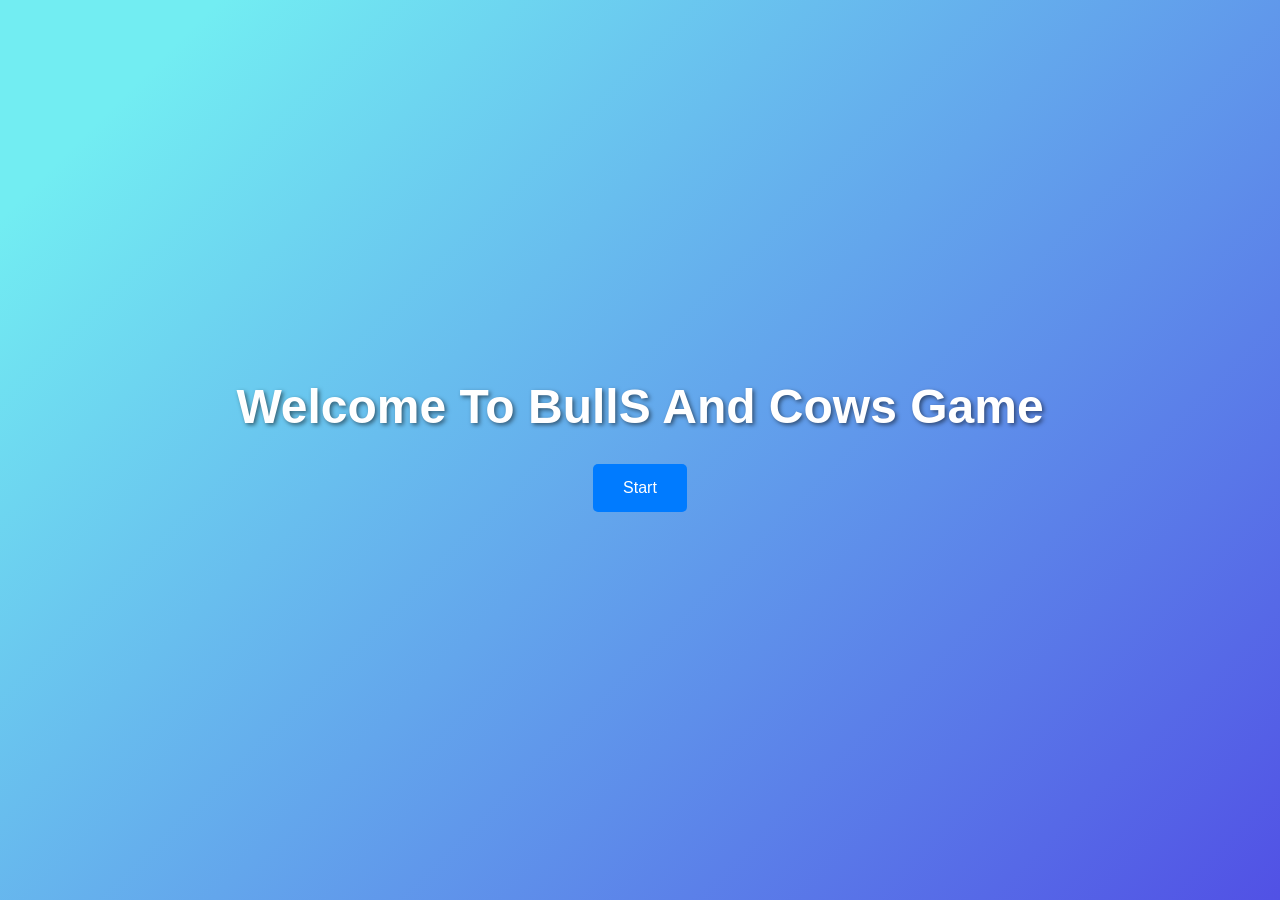
<file: target/classes/static/index.html>
<!DOCTYPE html>
<html lang="en">
<head>
    <meta charset="UTF-8">
    <meta name="viewport" content="width=, initial-scale=1.0">
    <title>Home - Bulls and Cows Game</title>
</head>
<link rel="stylesheet" href="styles.css">
<body style="background-color: chocolate;">
    <h1>Welcome To BullS And Cows Game</h1>
    <div>
        <button id="register-user">Start</button>
       </div>
   
</body>

  <script>
        let apiUrl = "http://localhost:8080/game";
        
        
        document.getElementById('register-user').addEventListener('click', async () => {
        const response = await fetch(`${apiUrl}/register`);
            window.location.href = "register.html"; // Redirect to register page
        });
        
        
        document.getElementById('Guest-user').addEventListener('click', async () => {
            const response = await fetch(`${apiUrl}/register`);
                window.location.href = "game.html"; // Redirect to game page
            });
    </script>
</html>
</file>
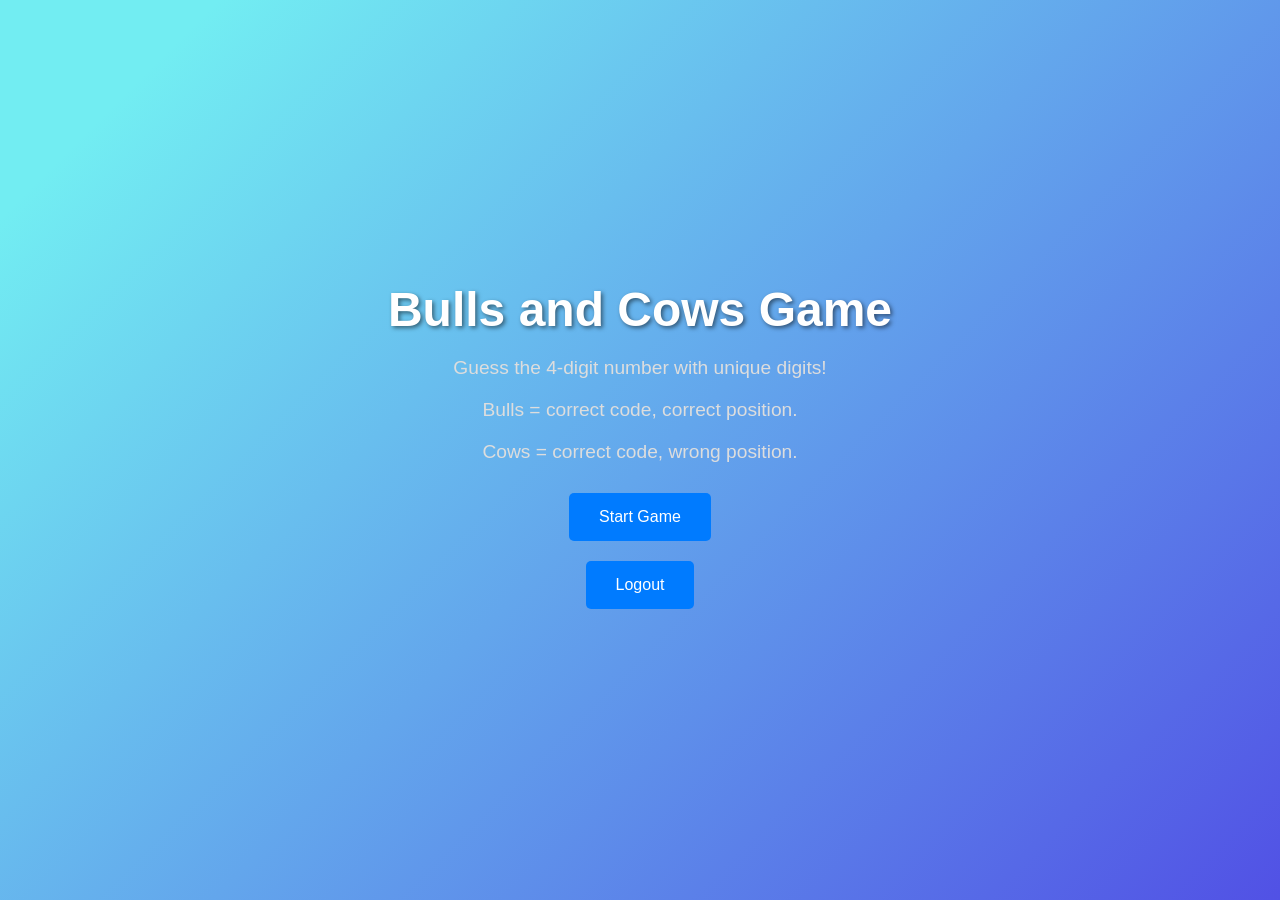
<file: target/classes/static/game.html>
<!DOCTYPE html>
<html lang="en">
<head>
    <meta charset="UTF-8">
    <meta name="viewport" content="width=device-width, initial-scale=1.0">
    <title>Bulls and Cows Game</title>
    <link rel="stylesheet" href="styles.css">
</head>
<body>
    <h1>Bulls and Cows Game</h1>
    <p>Guess the 4-digit number with unique digits!</p>
       <p> Bulls = correct code, correct position.</p>
       <p> Cows = correct code, wrong position.</p>
    

    <button id="start-game">Start Game</button>
    <button id="logout">Logout</button>
    <div id="game-area" style="display:none;">
        <input type="text" id="guess-input" placeholder="Enter your guess" required>
        <button id="submit-guess">Submit Guess</button>
        <div class="result" id="result"></div>
    </div>
    
 <script>
        let apiUrl = "http://localhost:8080/game";

        document.getElementById('start-game').addEventListener('click', async () => {
            const response = await fetch(`${apiUrl}/start`);
            const message = await response.text();
            alert(message);
            document.getElementById('game-area').style.display = 'block';
        });

        document.getElementById('submit-guess').addEventListener('click', async () => {
            const guess = document.getElementById('guess-input').value;

            const response = await fetch(`${apiUrl}/guess`, {
                method: 'POST',
                headers: {
                    'Content-Type': 'application/json'
                },
                body: JSON.stringify({ guess })
            });

            const result = await response.json();
            if (result.error) {
                document.getElementById('result').innerText = result.error;
            } else {
                document.getElementById('result').innerText = `Bulls: ${result.bulls}, Cows: ${result.cows}`;
                if (result.success) {
                    alert("Congratulations! You guessed the number!");
                }
            }
        });

        document.getElementById('logout').addEventListener('click', async () => {
            const response = await fetch(`${apiUrl}/logout`, {
                method: 'POST'
            });

            if (response.ok) {
                alert('Logout successful!');
                window.location.href = "login.html"; // Redirect to login page
            } else {
                alert('Logout failed!');
            }
        });
    </script>
</body>
</html>
</file>
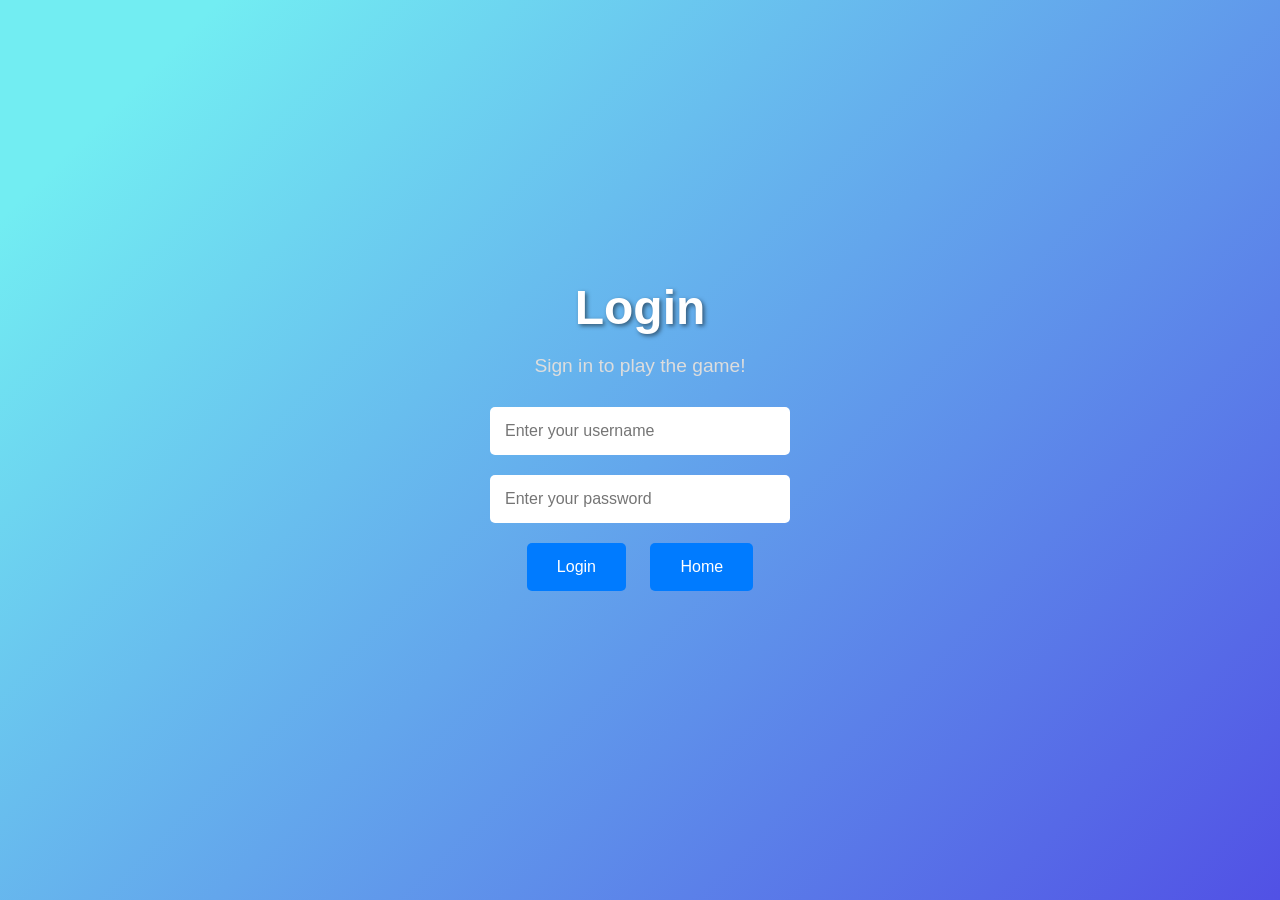
<file: target/classes/static/login.html>
<!DOCTYPE html>
<html lang="en">
<head>
    <meta charset="UTF-8">
    <meta name="viewport" content="width=device-width, initial-scale=1.0">
    <title>Login - Bulls and Cows Game</title>
    <link rel="stylesheet" href="styles.css">
</head>
<body>
    <h1>Login</h1>
    <p>Sign in to play the game!</p>
    
    <div id="login-area">
        <input type="text" id="login-username-input" placeholder="Enter your username" required>
        <input type="password" id="login-password-input" placeholder="Enter your password" required>
        <div>
        <button id="login-user">Login</button>
        <button id="Game-home">Home</button>
        </div>
        <div class="result" id="login-result"></div>
    </div>
  
  
  
    <script>
        let apiUrl = "http://localhost:8080/game";

        document.getElementById('login-user').addEventListener('click', async () => {
            const username = document.getElementById('login-username-input').value;
            const password = document.getElementById('login-password-input').value;

            const response = await fetch(`${apiUrl}/login`, {
                method: 'POST',
                headers: {
                    'Content-Type': 'application/json'
                },
                body: JSON.stringify({ username, password })
            });
            const result = await response.json();
            if (result.success) {
                alert('Login successful!');
                window.location.href = "game.html"; // Redirect to game page
            } else {
                document.getElementById('login-result').innerText= 'Login failed: ' + result.message;       }
        });
        
        
        document.getElementById('Game-home').addEventListener('click', async () => {
            const response = await fetch(`${apiUrl}/game`);
                window.location.href = "index.html"; // Redirect to Home page
            });
    </script>
</body>
</html>
</file>
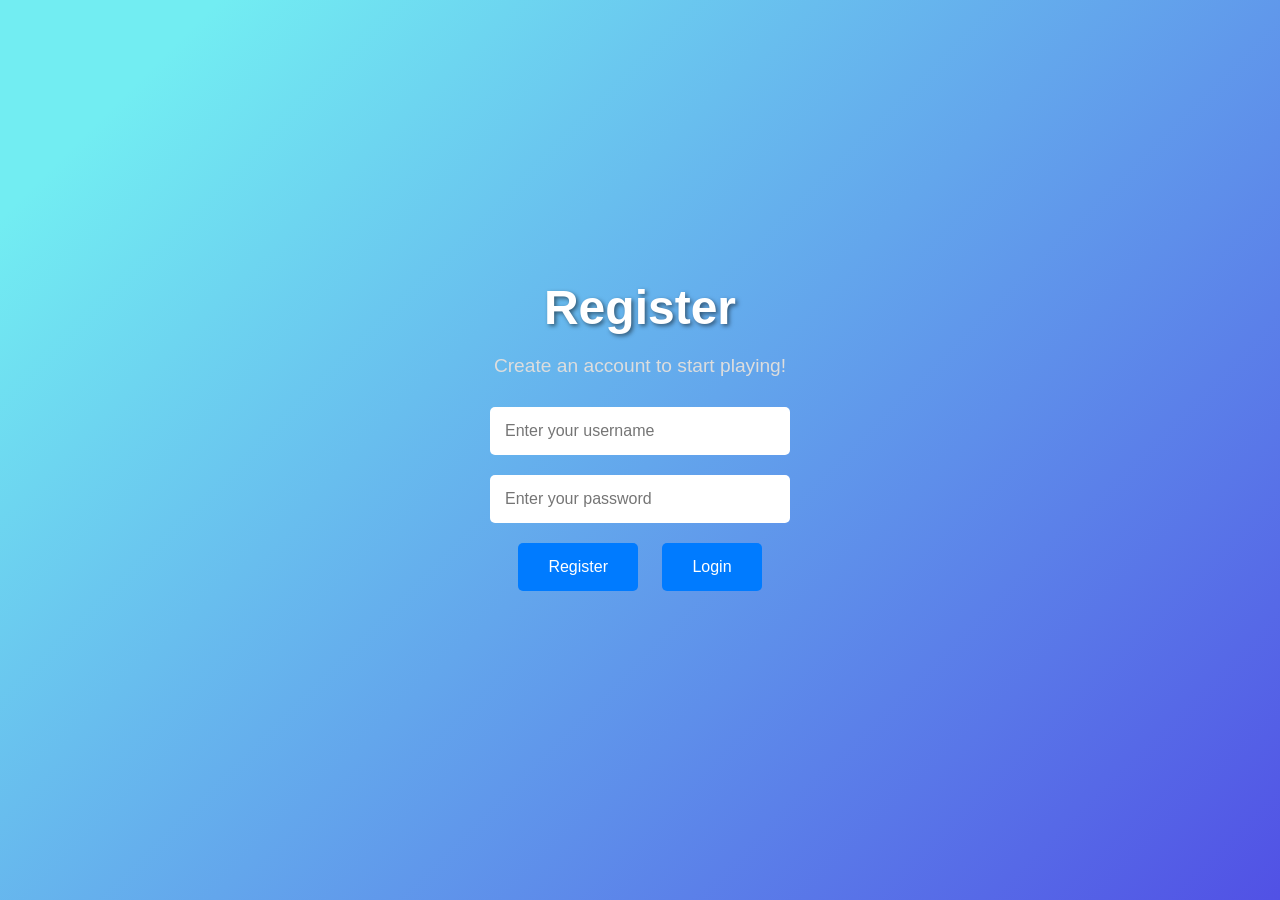
<file: target/classes/static/register.html>
<!DOCTYPE html>
<html lang="en">
<head>
    <meta charset="UTF-8">
    <meta name="viewport" content="width=device-width, initial-scale=1.0">
    <title>Register - Bulls and Cows Game</title>
    <link rel="stylesheet" href="styles.css">
</head>
<body>
    <h1>Register</h1>
    <p>Create an account to start playing!</p>
    
    <div id="registration-area">
        <input type="text" id="username-input" placeholder="Enter your username" required>
        <input type="password" id="password-input" placeholder="Enter your password" required >
        <div>
         <button id="register-user" >Register</button>
        <button id="login-user" >Login</button>
        </div>
        <div class="result" id="registration-result"></div>
    </div>

    <script>
        let apiUrl = "http://localhost:8080/game";
        
        document.getElementById('register-user').addEventListener('click', async () => {
            const username = document.getElementById('username-input').value;
            const password = document.getElementById('password-input').value;

            const response = await fetch(`${apiUrl}/register`, {
                method: 'POST',
                headers: {
                    'Content-Type': 'application/json'  // for user registeration
                },
                body: JSON.stringify({ username, password }),
            });
            const result = await response.json();
            if (result.success) {
            	alert(result.message);
            	window.location.href = "login.html"; // Redirect to login page 
            	} else { 
            		alert(result.message);
            		}
        });
        
        
        //login button
        
        
        document.getElementById('login-user').addEventListener('click', async () => {
            const username = document.getElementById('username-input').value;
            const password = document.getElementById('password-input').value;

            const response = await fetch(`${apiUrl}/login`, {
                method: 'POST',
                headers: {
                    'Content-Type': 'application/json'  // for user login
                },
                body: JSON.stringify({ username, password })
            });
            const result = await response.json();
            if (result.success) {
                alert('Login successful!');
                window.location.href = "game.html"; // Redirect to game page
            } else {
            	 alert('Login failed pls register!');
                 window.location.href = "register.html";
              
            }
        });
    </script>
</body>
</html>
</file>
<file: target/classes/static/styles.css>
/* Resetting basic styles */
body, h1, p, button, input {
    margin: 0;
    padding: 0;
    box-sizing: border-box;
}

/* General body styling */
body {
    font-family: 'Helvetica Neue', Arial, sans-serif;
    background: linear-gradient(135deg, #72EDF2 10%, #5151E5 100%);
    display: flex;
    flex-direction: column;
    align-items: center;
    justify-content: center;
    height: 100vh;
    text-align: center;
    color: #fff;
}

/* Heading styling */
h1 {
    font-size: 3em;
    margin-bottom: 20px;
    color: #fff;
    text-shadow: 2px 2px 4px rgba(0, 0, 0, 0.5);
}

/* Paragraph styling */
p {
    font-size: 1.2em;
    margin-bottom: 20px;
    color: #ddd;
}

/* Button styling */
button {
    background-color: #007bff;
    color: white;
    border: none;
    border-radius: 5px;
    padding: 15px 30px;
    font-size: 1em;
    cursor: pointer;
    transition: background-color 0.3s ease, transform 0.2s ease;
    margin: 10px;
}

button:hover {
    background-color: #0056b3;
    transform: scale(1.05);
}

/* Input field styling */
input {
    padding: 15px;
    font-size: 1em;
    border: none;
    border-radius: 5px;
    margin: 10px;
    width: calc(100% - 40px);
    max-width: 300px;
    transition: transform 0.2s ease;
}

input:focus {
    transform: scale(1.05);
    outline: none;
}

/* Game area styling */
#game-area {
    background: rgba(255, 255, 255, 0.2);
    padding: 20px;
    border-radius: 10px;
    box-shadow: 0 0 10px rgba(0, 0, 0, 0.3);
    margin-top: 20px;
}

/* Result display styling */
.result {
    margin-top: 20px;
    font-size: 1.5em;
    font-weight: bold;
    color: #fff;
    transition: all 0.3s ease;
}

/* Responsive styling for smaller screens */
@media (max-width: 600px) {
    body {
        padding: 10px;
    }

    h1 {
        font-size: 2.5em;
    }

    button, input {
        width: calc(100% - 40px);
        padding: 10px;
        font-size: 1em;
    }
}
</file>
